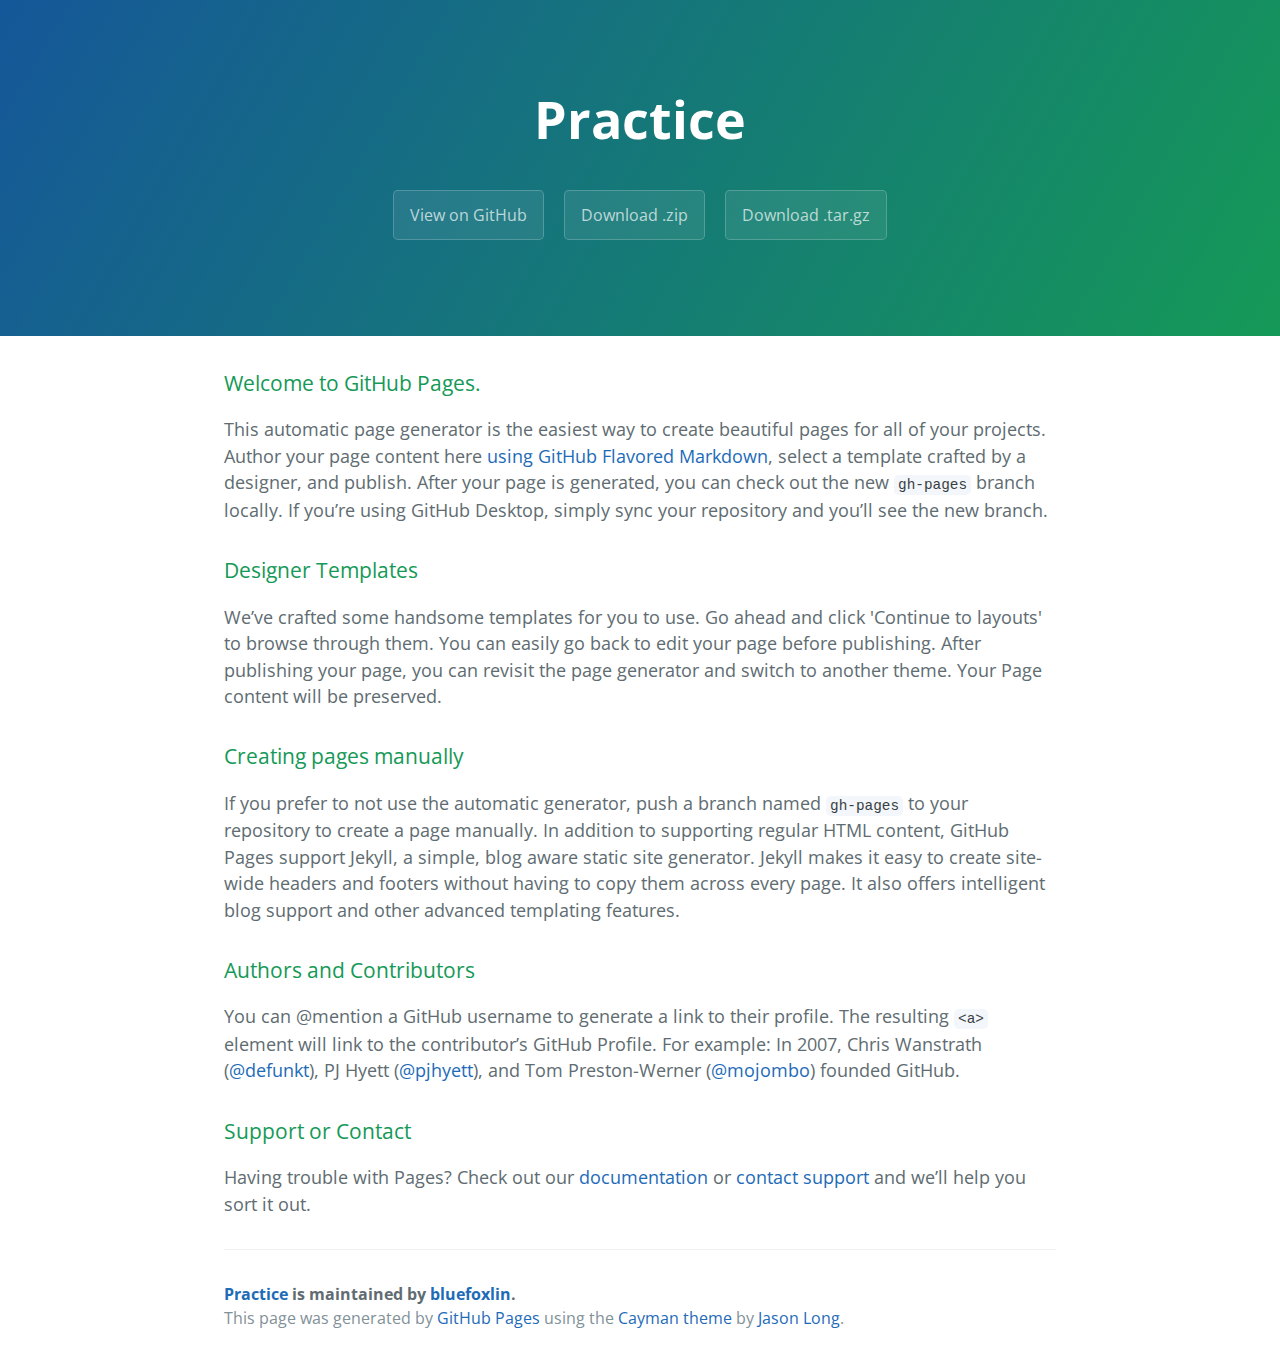
<file: index.html>
<!DOCTYPE html>
<html lang="en-us">
  <head>
    <meta charset="UTF-8">
    <title>Practice by bluefoxlin</title>
    <meta name="viewport" content="width=device-width, initial-scale=1">
    <link rel="stylesheet" type="text/css" href="stylesheets/normalize.css" media="screen">
    <link href='https://fonts.googleapis.com/css?family=Open+Sans:400,700' rel='stylesheet' type='text/css'>
    <link rel="stylesheet" type="text/css" href="stylesheets/stylesheet.css" media="screen">
    <link rel="stylesheet" type="text/css" href="stylesheets/github-light.css" media="screen">
  </head>
  <body>
    <section class="page-header">
      <h1 class="project-name">Practice</h1>
      <h2 class="project-tagline"></h2>
      <a href="https://github.com/bluefoxlin/practice" class="btn">View on GitHub</a>
      <a href="https://github.com/bluefoxlin/practice/zipball/master" class="btn">Download .zip</a>
      <a href="https://github.com/bluefoxlin/practice/tarball/master" class="btn">Download .tar.gz</a>
    </section>

    <section class="main-content">
      <h3>
<a id="welcome-to-github-pages" class="anchor" href="#welcome-to-github-pages" aria-hidden="true"><span aria-hidden="true" class="octicon octicon-link"></span></a>Welcome to GitHub Pages.</h3>

<p>This automatic page generator is the easiest way to create beautiful pages for all of your projects. Author your page content here <a href="https://guides.github.com/features/mastering-markdown/">using GitHub Flavored Markdown</a>, select a template crafted by a designer, and publish. After your page is generated, you can check out the new <code>gh-pages</code> branch locally. If you’re using GitHub Desktop, simply sync your repository and you’ll see the new branch.</p>

<h3>
<a id="designer-templates" class="anchor" href="#designer-templates" aria-hidden="true"><span aria-hidden="true" class="octicon octicon-link"></span></a>Designer Templates</h3>

<p>We’ve crafted some handsome templates for you to use. Go ahead and click 'Continue to layouts' to browse through them. You can easily go back to edit your page before publishing. After publishing your page, you can revisit the page generator and switch to another theme. Your Page content will be preserved.</p>

<h3>
<a id="creating-pages-manually" class="anchor" href="#creating-pages-manually" aria-hidden="true"><span aria-hidden="true" class="octicon octicon-link"></span></a>Creating pages manually</h3>

<p>If you prefer to not use the automatic generator, push a branch named <code>gh-pages</code> to your repository to create a page manually. In addition to supporting regular HTML content, GitHub Pages support Jekyll, a simple, blog aware static site generator. Jekyll makes it easy to create site-wide headers and footers without having to copy them across every page. It also offers intelligent blog support and other advanced templating features.</p>

<h3>
<a id="authors-and-contributors" class="anchor" href="#authors-and-contributors" aria-hidden="true"><span aria-hidden="true" class="octicon octicon-link"></span></a>Authors and Contributors</h3>

<p>You can @mention a GitHub username to generate a link to their profile. The resulting <code>&lt;a&gt;</code> element will link to the contributor’s GitHub Profile. For example: In 2007, Chris Wanstrath (<a href="https://github.com/defunkt" class="user-mention">@defunkt</a>), PJ Hyett (<a href="https://github.com/pjhyett" class="user-mention">@pjhyett</a>), and Tom Preston-Werner (<a href="https://github.com/mojombo" class="user-mention">@mojombo</a>) founded GitHub.</p>

<h3>
<a id="support-or-contact" class="anchor" href="#support-or-contact" aria-hidden="true"><span aria-hidden="true" class="octicon octicon-link"></span></a>Support or Contact</h3>

<p>Having trouble with Pages? Check out our <a href="https://help.github.com/pages">documentation</a> or <a href="https://github.com/contact">contact support</a> and we’ll help you sort it out.</p>

      <footer class="site-footer">
        <span class="site-footer-owner"><a href="https://github.com/bluefoxlin/practice">Practice</a> is maintained by <a href="https://github.com/bluefoxlin">bluefoxlin</a>.</span>

        <span class="site-footer-credits">This page was generated by <a href="https://pages.github.com">GitHub Pages</a> using the <a href="https://github.com/jasonlong/cayman-theme">Cayman theme</a> by <a href="https://twitter.com/jasonlong">Jason Long</a>.</span>
      </footer>

    </section>

  
  </body>
</html>
</file>
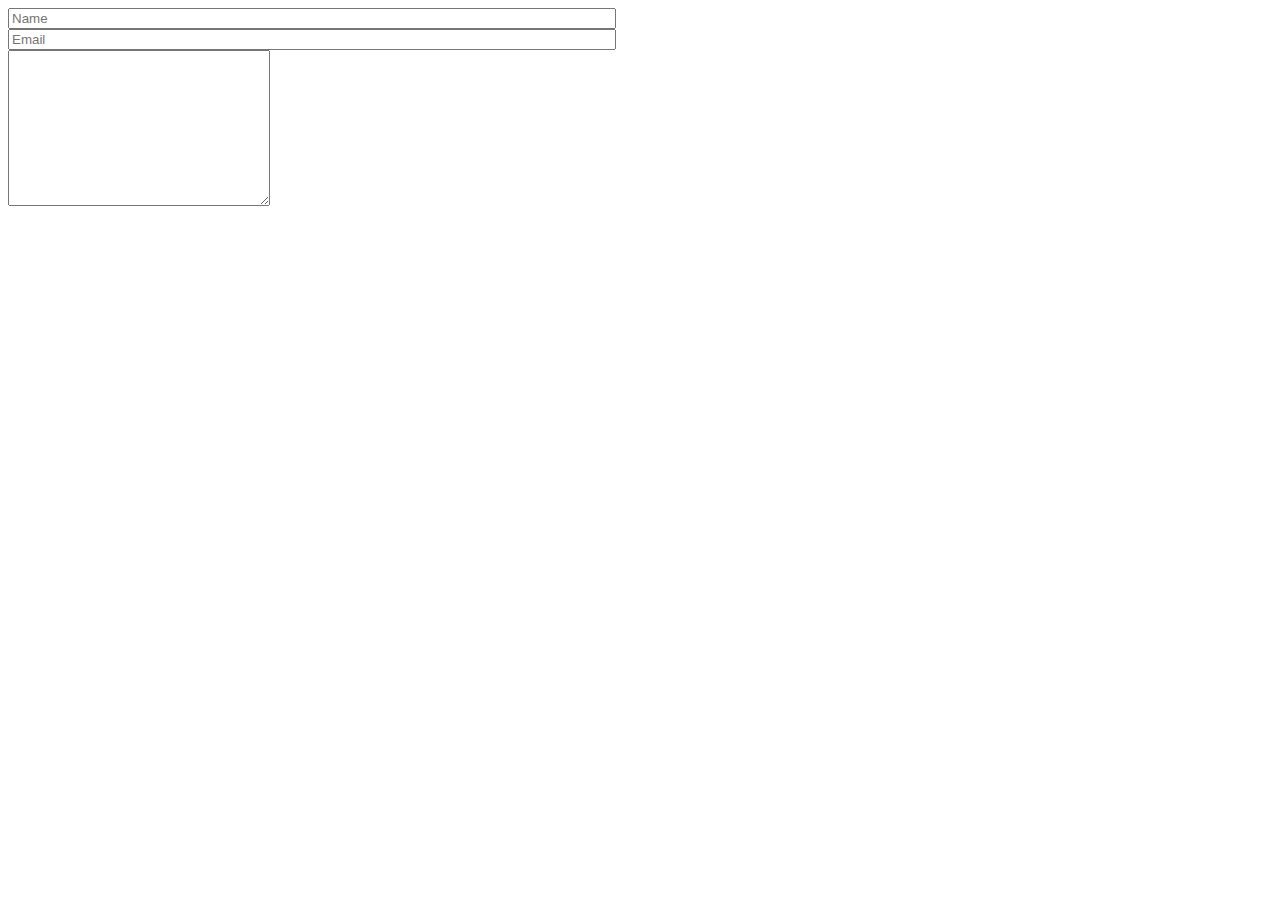
<file: 1031/form.html>
<!DOCTYPE html>
<html lang="en">
<head>
    <meta charset="UTF-8">
    <title>Document</title>
    <style>
        #myForm input[type=text] {
            width: 600px;
        }
    </style>
</head>
<body>
<form action="" id="myForm">
    <div><input type="text" id="name" placeholder="Name"></div>
    <div><input type="text" id="mail" placeholder="Email"></div>
    <div><textarea name="" id="" cols="30" rows="10"></textarea></div>
</form>   
</body>
</html>
</file>
<file: stylesheets/stylesheet.css>
* {
  box-sizing: border-box; }

body {
  padding: 0;
  margin: 0;
  font-family: "Open Sans", "Helvetica Neue", Helvetica, Arial, sans-serif;
  font-size: 16px;
  line-height: 1.5;
  color: #606c71; }

a {
  color: #1e6bb8;
  text-decoration: none; }
  a:hover {
    text-decoration: underline; }

.btn {
  display: inline-block;
  margin-bottom: 1rem;
  color: rgba(255, 255, 255, 0.7);
  background-color: rgba(255, 255, 255, 0.08);
  border-color: rgba(255, 255, 255, 0.2);
  border-style: solid;
  border-width: 1px;
  border-radius: 0.3rem;
  transition: color 0.2s, background-color 0.2s, border-color 0.2s; }
  .btn + .btn {
    margin-left: 1rem; }

.btn:hover {
  color: rgba(255, 255, 255, 0.8);
  text-decoration: none;
  background-color: rgba(255, 255, 255, 0.2);
  border-color: rgba(255, 255, 255, 0.3); }

@media screen and (min-width: 64em) {
  .btn {
    padding: 0.75rem 1rem; } }

@media screen and (min-width: 42em) and (max-width: 64em) {
  .btn {
    padding: 0.6rem 0.9rem;
    font-size: 0.9rem; } }

@media screen and (max-width: 42em) {
  .btn {
    display: block;
    width: 100%;
    padding: 0.75rem;
    font-size: 0.9rem; }
    .btn + .btn {
      margin-top: 1rem;
      margin-left: 0; } }

.page-header {
  color: #fff;
  text-align: center;
  background-color: #159957;
  background-image: linear-gradient(120deg, #155799, #159957); }

@media screen and (min-width: 64em) {
  .page-header {
    padding: 5rem 6rem; } }

@media screen and (min-width: 42em) and (max-width: 64em) {
  .page-header {
    padding: 3rem 4rem; } }

@media screen and (max-width: 42em) {
  .page-header {
    padding: 2rem 1rem; } }

.project-name {
  margin-top: 0;
  margin-bottom: 0.1rem; }

@media screen and (min-width: 64em) {
  .project-name {
    font-size: 3.25rem; } }

@media screen and (min-width: 42em) and (max-width: 64em) {
  .project-name {
    font-size: 2.25rem; } }

@media screen and (max-width: 42em) {
  .project-name {
    font-size: 1.75rem; } }

.project-tagline {
  margin-bottom: 2rem;
  font-weight: normal;
  opacity: 0.7; }

@media screen and (min-width: 64em) {
  .project-tagline {
    font-size: 1.25rem; } }

@media screen and (min-width: 42em) and (max-width: 64em) {
  .project-tagline {
    font-size: 1.15rem; } }

@media screen and (max-width: 42em) {
  .project-tagline {
    font-size: 1rem; } }

.main-content :first-child {
  margin-top: 0; }
.main-content img {
  max-width: 100%; }
.main-content h1, .main-content h2, .main-content h3, .main-content h4, .main-content h5, .main-content h6 {
  margin-top: 2rem;
  margin-bottom: 1rem;
  font-weight: normal;
  color: #159957; }
.main-content p {
  margin-bottom: 1em; }
.main-content code {
  padding: 2px 4px;
  font-family: Consolas, "Liberation Mono", Menlo, Courier, monospace;
  font-size: 0.9rem;
  color: #383e41;
  background-color: #f3f6fa;
  border-radius: 0.3rem; }
.main-content pre {
  padding: 0.8rem;
  margin-top: 0;
  margin-bottom: 1rem;
  font: 1rem Consolas, "Liberation Mono", Menlo, Courier, monospace;
  color: #567482;
  word-wrap: normal;
  background-color: #f3f6fa;
  border: solid 1px #dce6f0;
  border-radius: 0.3rem; }
  .main-content pre > code {
    padding: 0;
    margin: 0;
    font-size: 0.9rem;
    color: #567482;
    word-break: normal;
    white-space: pre;
    background: transparent;
    border: 0; }
.main-content .highlight {
  margin-bottom: 1rem; }
  .main-content .highlight pre {
    margin-bottom: 0;
    word-break: normal; }
.main-content .highlight pre, .main-content pre {
  padding: 0.8rem;
  overflow: auto;
  font-size: 0.9rem;
  line-height: 1.45;
  border-radius: 0.3rem; }
.main-content pre code, .main-content pre tt {
  display: inline;
  max-width: initial;
  padding: 0;
  margin: 0;
  overflow: initial;
  line-height: inherit;
  word-wrap: normal;
  background-color: transparent;
  border: 0; }
  .main-content pre code:before, .main-content pre code:after, .main-content pre tt:before, .main-content pre tt:after {
    content: normal; }
.main-content ul, .main-content ol {
  margin-top: 0; }
.main-content blockquote {
  padding: 0 1rem;
  margin-left: 0;
  color: #819198;
  border-left: 0.3rem solid #dce6f0; }
  .main-content blockquote > :first-child {
    margin-top: 0; }
  .main-content blockquote > :last-child {
    margin-bottom: 0; }
.main-content table {
  display: block;
  width: 100%;
  overflow: auto;
  word-break: normal;
  word-break: keep-all; }
  .main-content table th {
    font-weight: bold; }
  .main-content table th, .main-content table td {
    padding: 0.5rem 1rem;
    border: 1px solid #e9ebec; }
.main-content dl {
  padding: 0; }
  .main-content dl dt {
    padding: 0;
    margin-top: 1rem;
    font-size: 1rem;
    font-weight: bold; }
  .main-content dl dd {
    padding: 0;
    margin-bottom: 1rem; }
.main-content hr {
  height: 2px;
  padding: 0;
  margin: 1rem 0;
  background-color: #eff0f1;
  border: 0; }

@media screen and (min-width: 64em) {
  .main-content {
    max-width: 64rem;
    padding: 2rem 6rem;
    margin: 0 auto;
    font-size: 1.1rem; } }

@media screen and (min-width: 42em) and (max-width: 64em) {
  .main-content {
    padding: 2rem 4rem;
    font-size: 1.1rem; } }

@media screen and (max-width: 42em) {
  .main-content {
    padding: 2rem 1rem;
    font-size: 1rem; } }

.site-footer {
  padding-top: 2rem;
  margin-top: 2rem;
  border-top: solid 1px #eff0f1; }

.site-footer-owner {
  display: block;
  font-weight: bold; }

.site-footer-credits {
  color: #819198; }

@media screen and (min-width: 64em) {
  .site-footer {
    font-size: 1rem; } }

@media screen and (min-width: 42em) and (max-width: 64em) {
  .site-footer {
    font-size: 1rem; } }

@media screen and (max-width: 42em) {
  .site-footer {
    font-size: 0.9rem; } }
</file>
<file: stylesheets/github-light.css>
/*
The MIT License (MIT)

Copyright (c) 2016 GitHub, Inc.

Permission is hereby granted, free of charge, to any person obtaining a copy
of this software and associated documentation files (the "Software"), to deal
in the Software without restriction, including without limitation the rights
to use, copy, modify, merge, publish, distribute, sublicense, and/or sell
copies of the Software, and to permit persons to whom the Software is
furnished to do so, subject to the following conditions:

The above copyright notice and this permission notice shall be included in all
copies or substantial portions of the Software.

THE SOFTWARE IS PROVIDED "AS IS", WITHOUT WARRANTY OF ANY KIND, EXPRESS OR
IMPLIED, INCLUDING BUT NOT LIMITED TO THE WARRANTIES OF MERCHANTABILITY,
FITNESS FOR A PARTICULAR PURPOSE AND NONINFRINGEMENT. IN NO EVENT SHALL THE
AUTHORS OR COPYRIGHT HOLDERS BE LIABLE FOR ANY CLAIM, DAMAGES OR OTHER
LIABILITY, WHETHER IN AN ACTION OF CONTRACT, TORT OR OTHERWISE, ARISING FROM,
OUT OF OR IN CONNECTION WITH THE SOFTWARE OR THE USE OR OTHER DEALINGS IN THE
SOFTWARE.

*/

.pl-c /* comment */ {
  color: #969896;
}

.pl-c1 /* constant, variable.other.constant, support, meta.property-name, support.constant, support.variable, meta.module-reference, markup.raw, meta.diff.header */,
.pl-s .pl-v /* string variable */ {
  color: #0086b3;
}

.pl-e /* entity */,
.pl-en /* entity.name */ {
  color: #795da3;
}

.pl-smi /* variable.parameter.function, storage.modifier.package, storage.modifier.import, storage.type.java, variable.other */,
.pl-s .pl-s1 /* string source */ {
  color: #333;
}

.pl-ent /* entity.name.tag */ {
  color: #63a35c;
}

.pl-k /* keyword, storage, storage.type */ {
  color: #a71d5d;
}

.pl-s /* string */,
.pl-pds /* punctuation.definition.string, string.regexp.character-class */,
.pl-s .pl-pse .pl-s1 /* string punctuation.section.embedded source */,
.pl-sr /* string.regexp */,
.pl-sr .pl-cce /* string.regexp constant.character.escape */,
.pl-sr .pl-sre /* string.regexp source.ruby.embedded */,
.pl-sr .pl-sra /* string.regexp string.regexp.arbitrary-repitition */ {
  color: #183691;
}

.pl-v /* variable */ {
  color: #ed6a43;
}

.pl-id /* invalid.deprecated */ {
  color: #b52a1d;
}

.pl-ii /* invalid.illegal */ {
  color: #f8f8f8;
  background-color: #b52a1d;
}

.pl-sr .pl-cce /* string.regexp constant.character.escape */ {
  font-weight: bold;
  color: #63a35c;
}

.pl-ml /* markup.list */ {
  color: #693a17;
}

.pl-mh /* markup.heading */,
.pl-mh .pl-en /* markup.heading entity.name */,
.pl-ms /* meta.separator */ {
  font-weight: bold;
  color: #1d3e81;
}

.pl-mq /* markup.quote */ {
  color: #008080;
}

.pl-mi /* markup.italic */ {
  font-style: italic;
  color: #333;
}

.pl-mb /* markup.bold */ {
  font-weight: bold;
  color: #333;
}

.pl-md /* markup.deleted, meta.diff.header.from-file */ {
  color: #bd2c00;
  background-color: #ffecec;
}

.pl-mi1 /* markup.inserted, meta.diff.header.to-file */ {
  color: #55a532;
  background-color: #eaffea;
}

.pl-mdr /* meta.diff.range */ {
  font-weight: bold;
  color: #795da3;
}

.pl-mo /* meta.output */ {
  color: #1d3e81;
}
</file>
